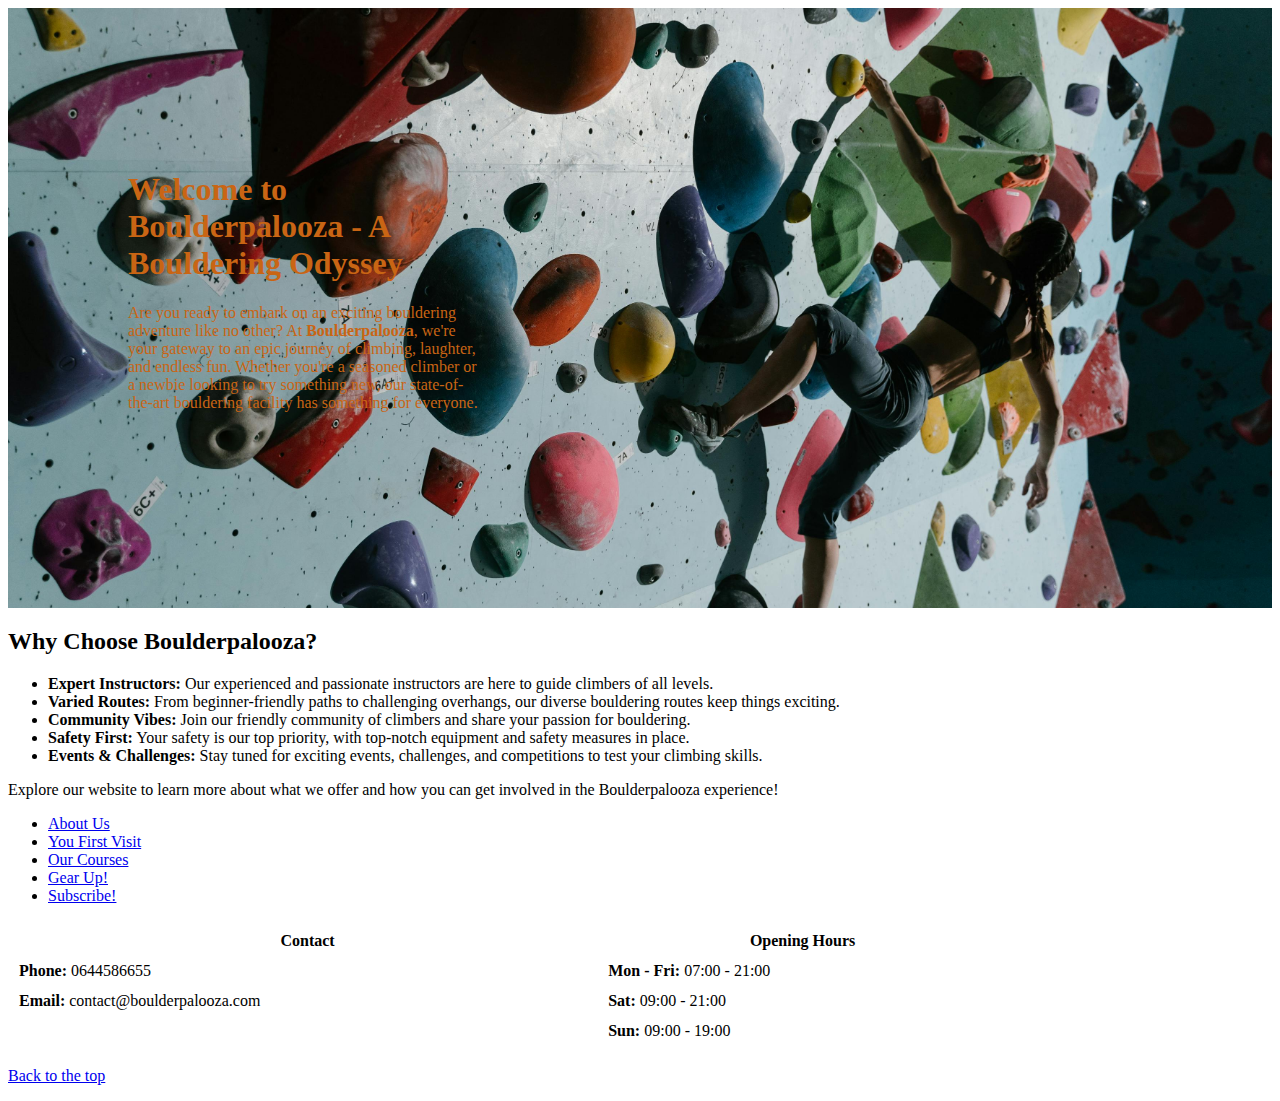
<file: index.html>
<!DOCTYPE html>
<html lang="en">
<!--Shift + Alt + F to indent the entire page-->

<head>
    <meta charset="UTF-8">
    <meta name="viewport" content="width=device-width, initial-scale=1.0">
    <link rel="stylesheet" href="assets/css/style.css"><!--this is connecting this page to the css stylesheet-->
    <title>Boulderpalooza: A Bouldering Odyssey</title>
    <!--Title is used for the title of the tab in the browser and when saving to favorites. It is also used for the search engine to search for it (using google for example). Try using max 50 letters.-->
    <meta name="description" content="The bouldering gym that will change your mind about all other bouldering gyms" />
    <!--This comes right after the tittle during the serach (google)-->
</head>

<body>
    <main>
        <!--Where the more important part of the page is. This tag cannot be inside of a header or footer and only one is allowed per page-->
        <header> <!--Used for the header of the page-->
            <!-- <section> --><!-- I'm not sure if this section is important here, but it changes the font layout-->

                <div id="hero-pic" >
                    <div id="gradient-layer">
                    </div>
                </div>
                <!--<picture >
                <img src="assets\images\pexels-cottonbro-studio-6702092.jpg"   aria-label
                    alt="Hero Picture. Woman climbing bouldering wall" id="hero-pic"/>
            </picture>-->
            <!--There can be only one id per page but there could be multiple classes per pages. You can also have one multiple classes in one element (separate them with a space)-->
            <div id="tex-box">
                <h1 id="Top">Welcome to Boulderpalooza - A Bouldering Odyssey</h1>
                <!--h1 should be used only once in the page (maybe only once in the entire website). It is your main title. Use h2 (or others) for the following titles-->
                <p>Are you ready to embark on an exciting bouldering adventure like no other?
                    At <strong>Boulderpalooza</strong>, we're your gateway to an epic journey of climbing, laughter,
                    and
                    endless fun.
                    Whether you're a seasoned climber or a newbie looking to try something new, our state-of-the-art
                    bouldering facility
                    has something for everyone.</p>
            </div>
            <!-- </section> -->
        </header>

        <section>
            <h2>Why Choose Boulderpalooza?</h2>
            <ul>
                <li><strong>Expert Instructors:</strong> Our experienced and passionate instructors are here to guide
                    climbers
                    of all levels.</li>
                <li><strong>Varied Routes:</strong> From beginner-friendly paths to challenging overhangs, our diverse
                    bouldering routes keep things exciting.</li>
                <li><strong>Community Vibes:</strong> Join our friendly community of climbers and share your passion for
                    bouldering.</li>
                <li><strong>Safety First:</strong> Your safety is our top priority, with top-notch equipment and safety
                    measures
                    in place.</li>
                <li><strong>Events & Challenges:</strong> Stay tuned for exciting events, challenges, and competitions
                    to
                    test
                    your climbing skills.</li>
            </ul>
        </section>
        <nav><!--Section specific for a navigation menu-->
            <p>Explore our website to learn more about what we offer and how you can get involved in the Boulderpalooza
                experience!</p>
            <!--Image with boulders to navigate in the website-->
            <ul>
                <li><a href="about.html">About Us</a></li>
                <li><a href="firtVisit.html">You First Visit</a></li>
                <li><a href="courses.html">Our Courses</a></li>
                <li><a href="shop.html">Gear Up!</a></li>
                <li><a href="subscribe.html">Subscribe!</a></li>

            </ul>
        </nav>
    </main>
    <footer> <!--Used for the footer of the page-->
        <!--Here I should have a table. It will be the same in every page-->
        <table summary="This table contains the gym's contact information and it's opening hours" width="1000"
            cellspacing="10"> <!--sumary is used for accessibility. cellspacing for the spacing between the cells-->
            <thead>
                <!--thead is used to inform what is the head of the table. No difference pratically but help understanding.-->
                <tr><!--tr is each line.-->
                    <th>Contact</th>
                    <!--th is used to format the line informing that this is the title of the row. It also helps with accessibility-->
                    <th>Opening Hours</th>
                </tr>
            </thead>
            <tbody>
                <!--tbody has menaing smililar as thead. tfoot also exists. They all also help keeping the table in the right order-->
                <tr>
                    <td><strong>Phone:</strong> 0644586655</td><!--td is each cell-->
                    <td><strong>Mon - Fri:</strong> 07:00 - 21:00</td>
                </tr>
                <tr>
                    <td><strong>Email:</strong> contact@boulderpalooza.com</td>
                    <td><strong>Sat:</strong> 09:00 - 21:00</td>
                </tr>
                <tr>
                    <td></td>
                    <td><strong>Sun:</strong> 09:00 - 19:00</td>
                </tr>
            </tbody>
        </table>
        <p><a href="#Top">Back to the top</a></p>
    </footer>
</body>

</html>
</file>
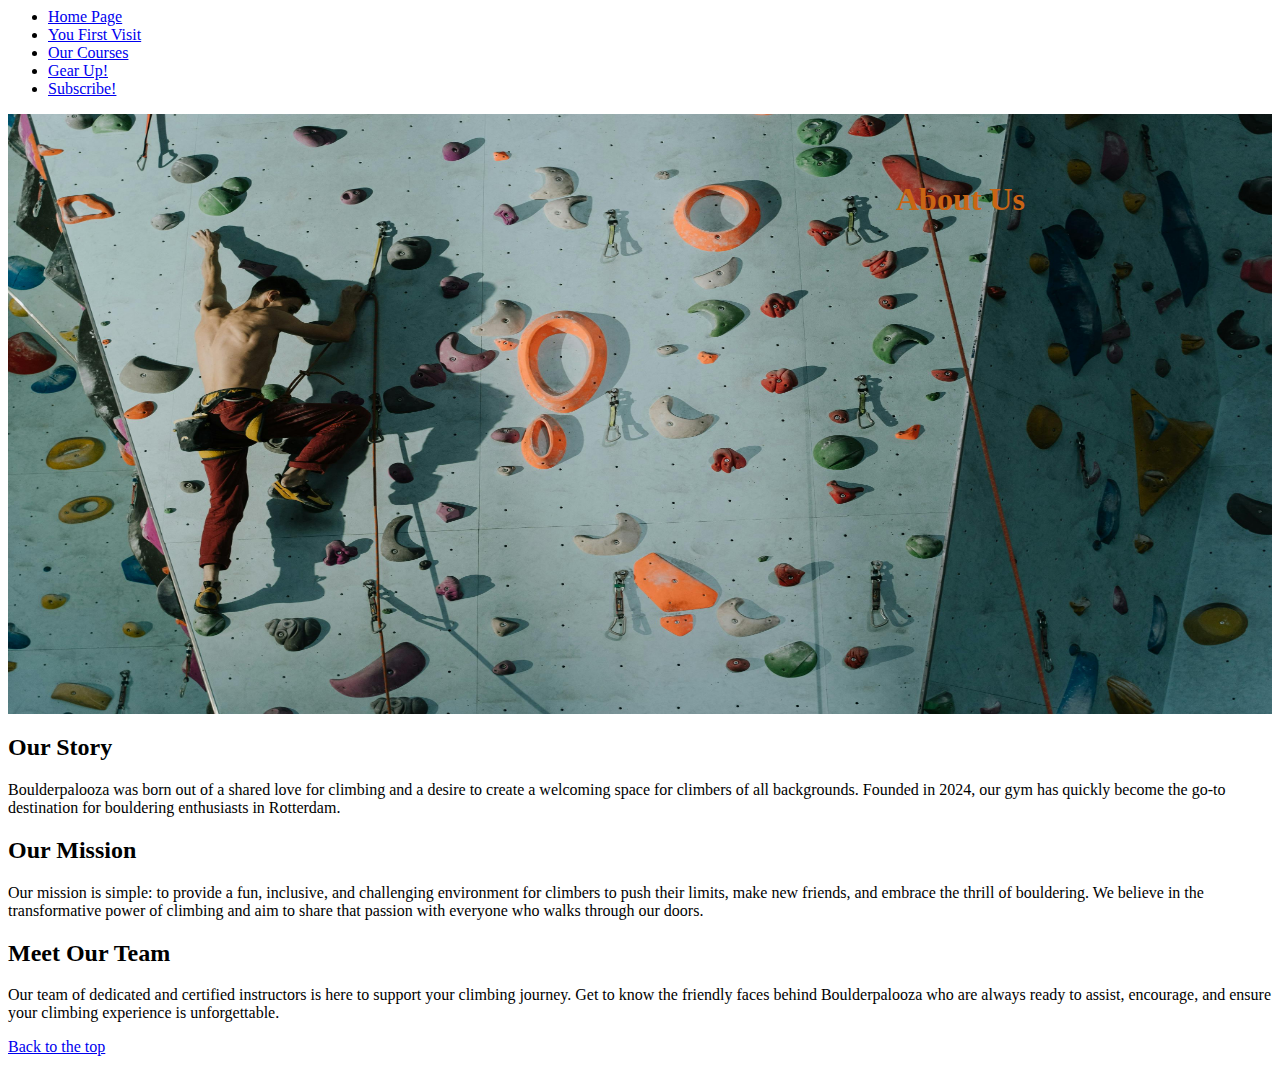
<file: about.html>
<html>

<head>
    <meta charset="UTF-8">
    <meta name="viewport" content="width= , initial-scale=1.0">
    <link rel="stylesheet" href="assets/css/style.css">
    <title>About Us</title>
</head>


<body>
    <header>
        <nav>
            <!--To navigate in the website-->
            <ul>
                <li id="Top"><a href="index.html">Home Page</a></li>
                <li><a href="firtVisit.html">You First Visit</a></li>
                <li><a href="courses.html">Our Courses</a></li>
                <li><a href="shop.html">Gear Up!</a></li>
                <li><a href="subscribe.html">Subscribe!</a></li>
            </ul>
        </nav>
    </header>
    <main>
        <section>
            <picture>
                <img src="assets\images\pexels-cottonbro-studio-6677386.jpg" id="hero-pic"
                    alt="Hero picture. Man climbing bouldering wall using ropes" />
            </picture>
            <div id="tex-box-2">
                <h1>About Us</h1>
            </div>
            <h2>Our Story</h2>
            <p>Boulderpalooza was born out of a shared love for climbing and a desire to create a welcoming space for
                climbers
                of all backgrounds. Founded in 2024, our gym has quickly become the go-to destination for bouldering
                enthusiasts
                in Rotterdam.</p>
        </section>
        <section>
            <h2>Our Mission</h2>
            <p>Our mission is simple: to provide a fun, inclusive, and challenging environment for climbers to push
                their
                limits,
                make new friends, and embrace the thrill of bouldering. We believe in the transformative power of
                climbing
                and
                aim to share that passion with everyone who walks through our doors.</p>
        </section>
        <section>
            <h2>Meet Our Team</h2>
            <p>Our team of dedicated and certified instructors is here to support your climbing journey. Get to know the
                friendly
                faces behind Boulderpalooza who are always ready to assist, encourage, and ensure your climbing
                experience
                is
                unforgettable.</p>
        </section>
    </main>

    <footer>

        <p><a href="#Top">Back to the top</a></p>
    </footer>
</body>

</html>
</file>
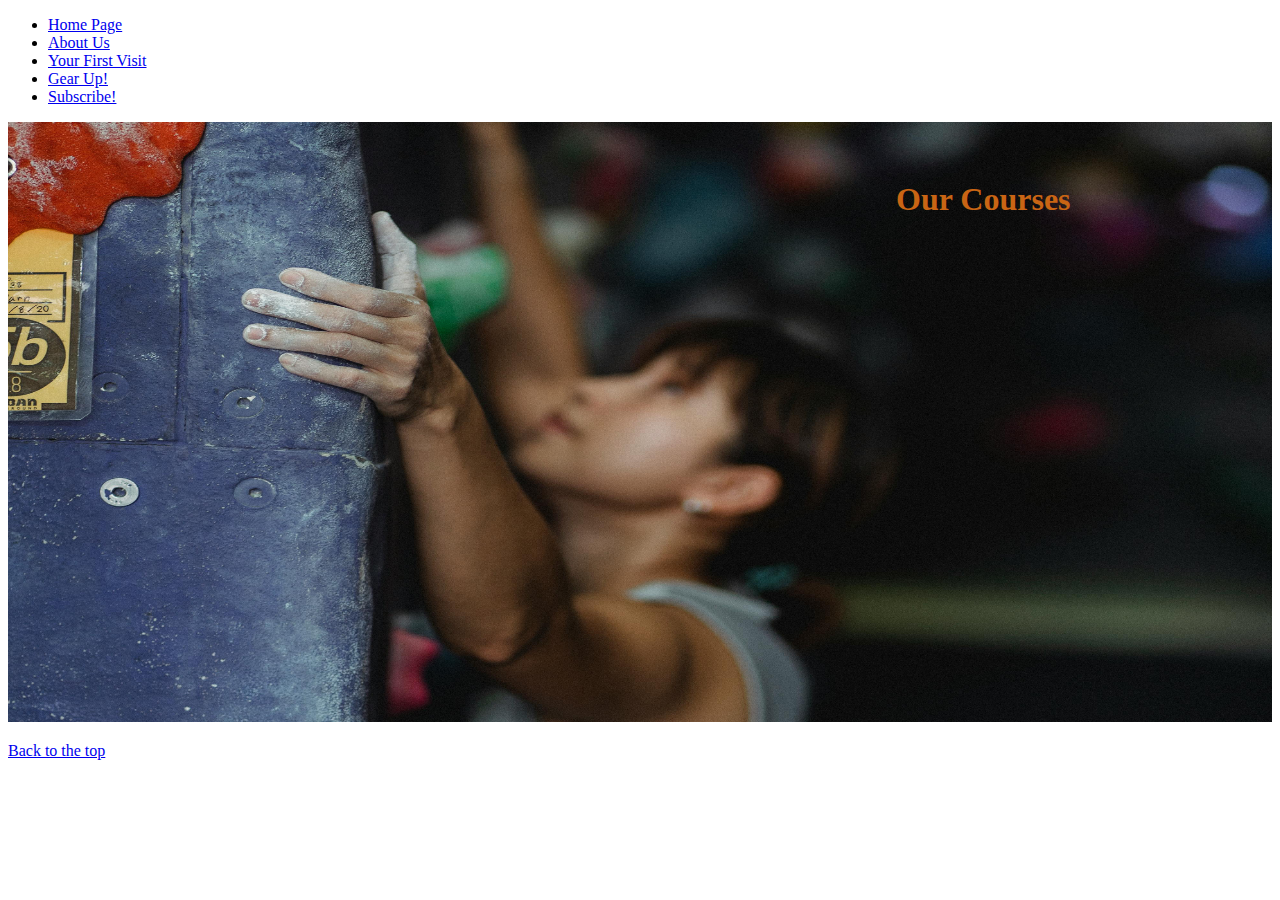
<file: courses.html>
<!DOCTYPE html>
<html lang="en">

<head>
    <meta charset="UTF-8">
    <meta name="viewport" content="width= , initial-scale=1.0">
    <link rel="stylesheet" href="assets/css/style.css">
    <title>Our Courses</title>
</head>

<body>
    <header>
        <nav>
            <!--To navigate in the website-->
            <ul>
                <li id="Top"><a href="index.html">Home Page</a></li>
                <li><a href="about.html">About Us</a></li>
                <li><a href="firtVisit.html">Your First Visit</a></li>
                <li><a href="shop.html">Gear Up!</a></li>
                <li><a href="subscribe.html">Subscribe!</a></li>
            </ul>
        </nav>
    </header>
    <main>
        <section>
            <picture>
                <div>
                    <img src="assets\images\pexels-allan-mas-5383516.jpg" id="hero-pic"
                        alt="Hero picture. Woman climbing bouldering wall. Focus on her left hand while she holds on the wall." />
                </div>
            </picture>
            <div id="tex-box-2">
                <h1>Our Courses</h1>
            </div>
        </section>
    </main>
    <footer>
        <p><a href="#Top">Back to the top</a></p>
    </footer>
</body>

</html>
</file>
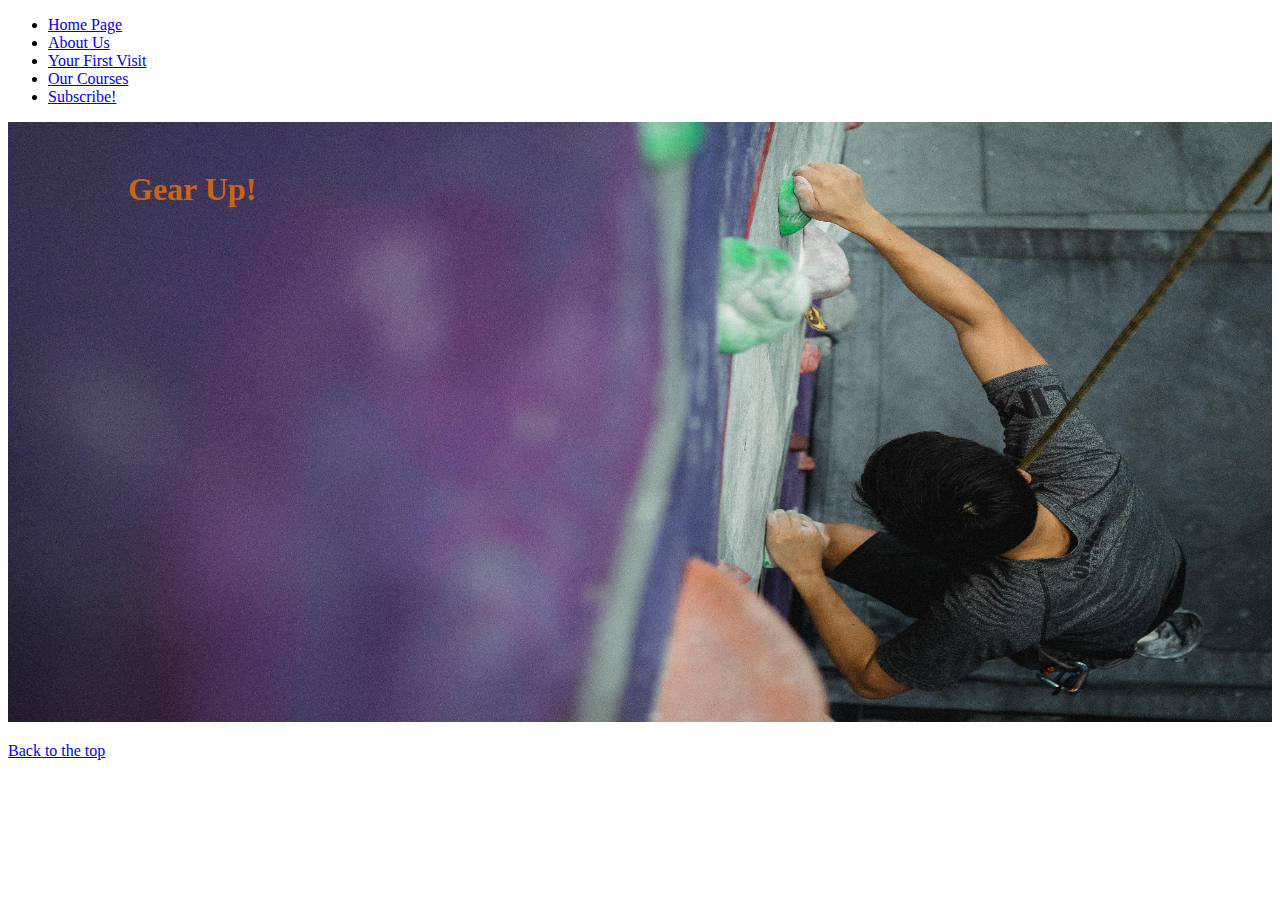
<file: shop.html>
<!DOCTYPE html>
<html lang="en">

<head>
    <meta charset="UTF-8">
    <meta name="viewport" content="width= , initial-scale=1.0">
    <link rel="stylesheet" href="assets/css/style.css">
    <title>Gear Up!</title>
</head>

<body>
    <header>
        <nav>
            <!--To navigate in the website-->
            <ul>
                <li id="Top"><a href="index.html">Home Page</a></li>
                <li><a href="about.html">About Us</a></li>
                <li><a href="firtVisit.html">Your First Visit</a></li>
                <li><a href="courses.html">Our Courses</a></li>
                <li><a href="subscribe.html">Subscribe!</a></li>

            </ul>
        </nav>
    </header>
    <main>
        <section>
            <picture>
                <img src="assets\images\pexels-allan-mas-5383743.jpg" id="hero-pic"
                    alt="Hero picture. Man climbing bouldering wall. Picture taken from above when climbers is starting the climbing" />
            </picture>
            <div id="tex-box">
                <h1>Gear Up!</h1>
            </div>
        </section>

    </main>
    <footer>
        <p><a href="#Top">Back to the top</a></p>
    </footer>
</body>

</html>
</file>
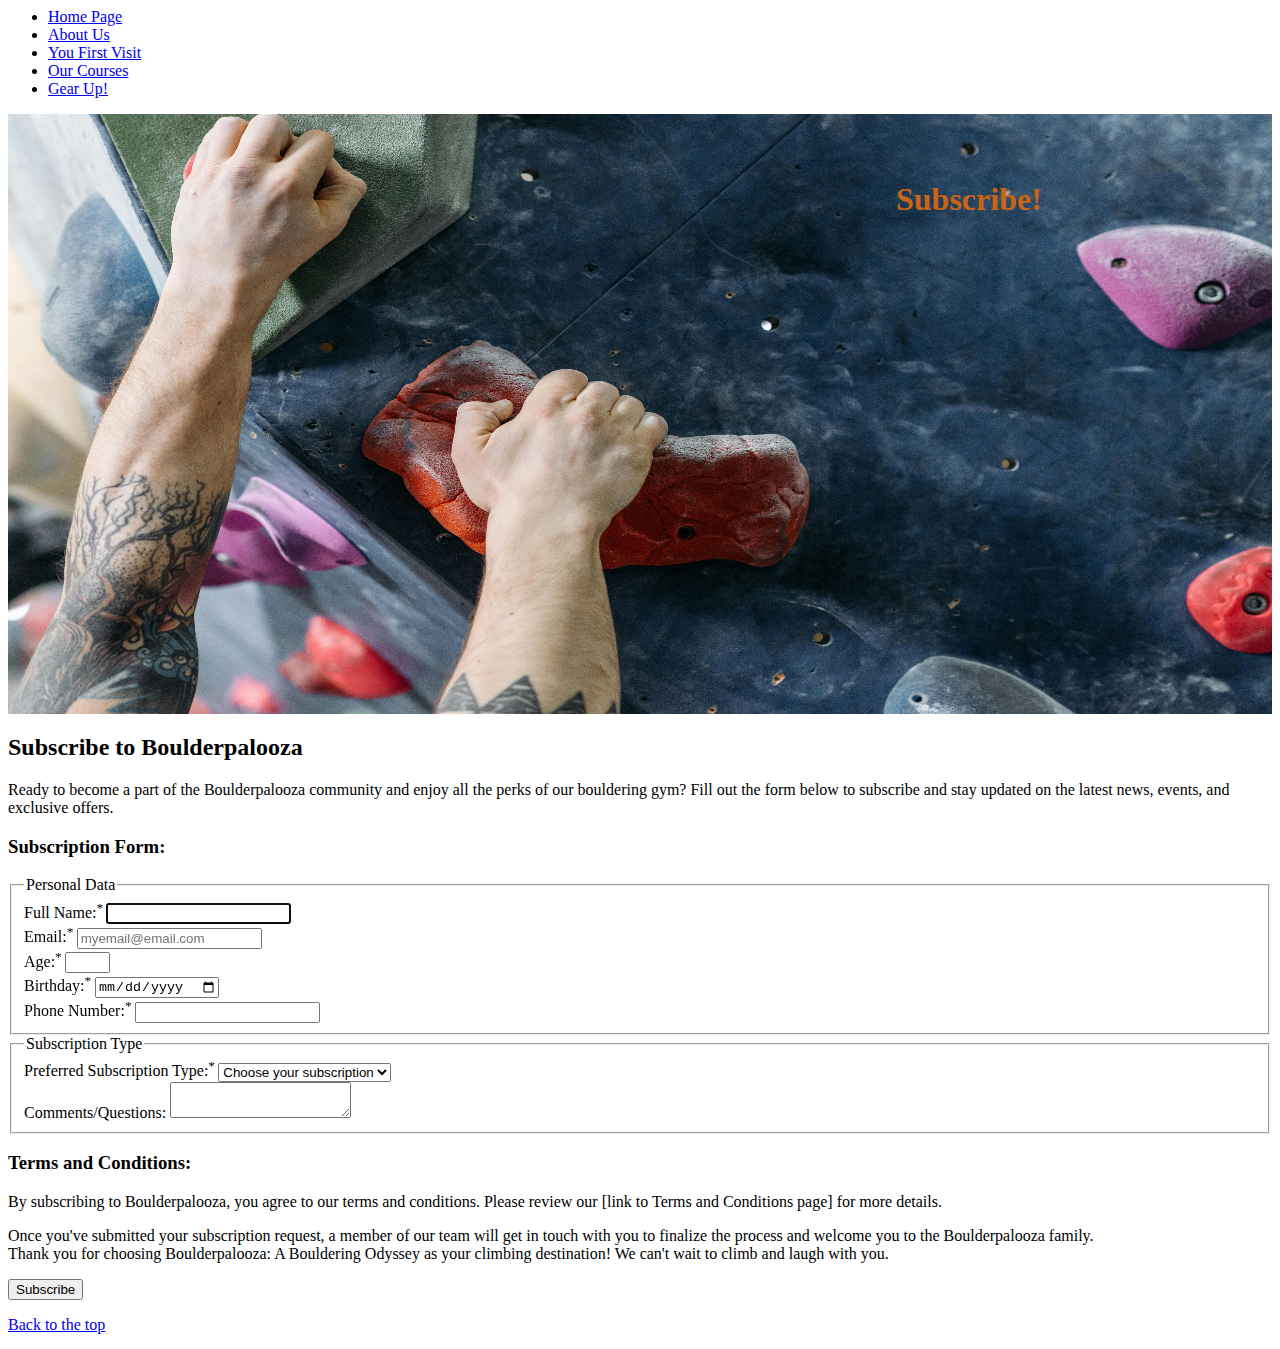
<file: subscribe.html>
<html>

<head>
    <meta charset="UTF-8">
    <meta name="viewport" content="width= , initial-scale=1.0">
    <link rel="stylesheet" href="assets/css/style.css">
    <title>Subscribe!</title>
</head>

<body>
    <header> <!--This should stay in the beginning of the page-->
        <nav>
            <!--To navigate in the website-->
            <ul>
                <li id="Top"><a href="index.html">Home Page</a></li>
                <li><a href="about.html">About Us</a></li>
                <li><a href="firtVisit.html">You First Visit</a></li>
                <li><a href="courses.html">Our Courses</a></li>
                <li><a href="shop.html">Gear Up!</a></li>
            </ul>
        </nav>
    </header>
    <main>
        <section>
            <picture>
                <img src="assets\images\pexels-pavel-danilyuk-7591327.jpg" id="hero-pic"
                    alt="Hero picture. Two hands of man holds two boulders of a bouldering wall." />
            </picture>
            <div id="tex-box-2">
                <h1>Subscribe!</h1>
            </div>
        </section>

        <section>
            <h2>Subscribe to Boulderpalooza</h2>
            <p>Ready to become a part of the Boulderpalooza community and enjoy all the perks of our bouldering gym?
                Fill out the form below to subscribe and stay updated on the latest news, events, and exclusive offers.
            </p>
        </section>
        <section>
            <h3>Subscription Form:</h3>
            <form onsubmit="" method="get" name="subscriptionForm">
                <!--I need to understand better the "onsubmit" and the "get"-->
                <fieldset>
                    <legend>Personal Data</legend>

                    Full Name:<sup>* </sup><input type="text" name="name" autofocus required /><br>
                    <!--autofocus makes that when you load the page, that field is already selected-->
                    <!--"sup" makes whatever is in between to go higher-->
                    Email:<sup>* </sup> <input placeholder="myemail@email.com" type="email" name="email" required /><br>
                    <!--placeholder "writes" something as an example-->
                    Age:<sup>* </sup> <input type="number" min="8" max="100" style="width: 45px" name="age" required />
                    <!--The style in this line changes the size of the box--><br>
                    Birthday:<sup>*</sup> <input type="date" name="birthday" required /> <br>
                    Phone Number:<sup>* </sup> <input type="tel" name="phone" required /><br>
                    <!--There us a type called "tel" that it is used for phone numbers, I need to understand how to use it together with the "pattern" atribute-->
                </fieldset>
                <fieldset>
                    <legend>Subscription Type</legend>
                    Preferred Subscription Type:<sup>* </sup>
                    <Select name="subscription" required> <!--"Select" makes a drop down menu-->
                        <option value="">Choose your subscription</option>
                        <option value="annual">Annual</option>
                        <option value="monthly">Monthly</option>
                        <option value="family">Familly</option>
                        <option value="kidsAnnual">Kids Annual</option>
                        <option value="kidsMontly">Kids Monthly</option>
                        <option value="student">Student</option>
                    </Select><br>

                    Comments/Questions: <textarea name="comments"></textarea><br>

                </fieldset>
        </section>
        <aside>
            <h3>Terms and Conditions:</h3>
            <p>By subscribing to Boulderpalooza, you agree to our terms and conditions. Please review our
                [link to Terms and Conditions page] for more details.</p>
            <p>Once you've submitted your subscription request, a member of our team will get in touch with you to
                finalize
                the process and welcome you to the Boulderpalooza family.
                <!--This make a invisible line in the page--> <br>
                Thank you for choosing Boulderpalooza: A Bouldering Odyssey as your climbing destination! We can't
                wait
                to
                climb and laugh with you.
            </p>
            <button type="submit"> Subscribe</button>
        </aside>
        </form>
    </main>

    <footer>

        <p><a href="#Top">Back to the top</a></p>
    </footer>
</body>

</html>
</file>
<file: assets/css/style.css>
#hero-pic {
    width: 100%;
    height: 600px;
    
    background:url("../images/pexels-cottonbro-studio-6702092.jpg") no-repeat center center;
    background-size: cover;

}

#tex-box-2 {
    position: absolute;
    left: 70%;
    top: 160px;
    color: rgb(201, 101, 20);
}

#tex-box {
    position: absolute;
    left: 10%;
    top: 150px;
    max-width: 350px;
    color: rgb(201, 101, 20);
}
</file>
